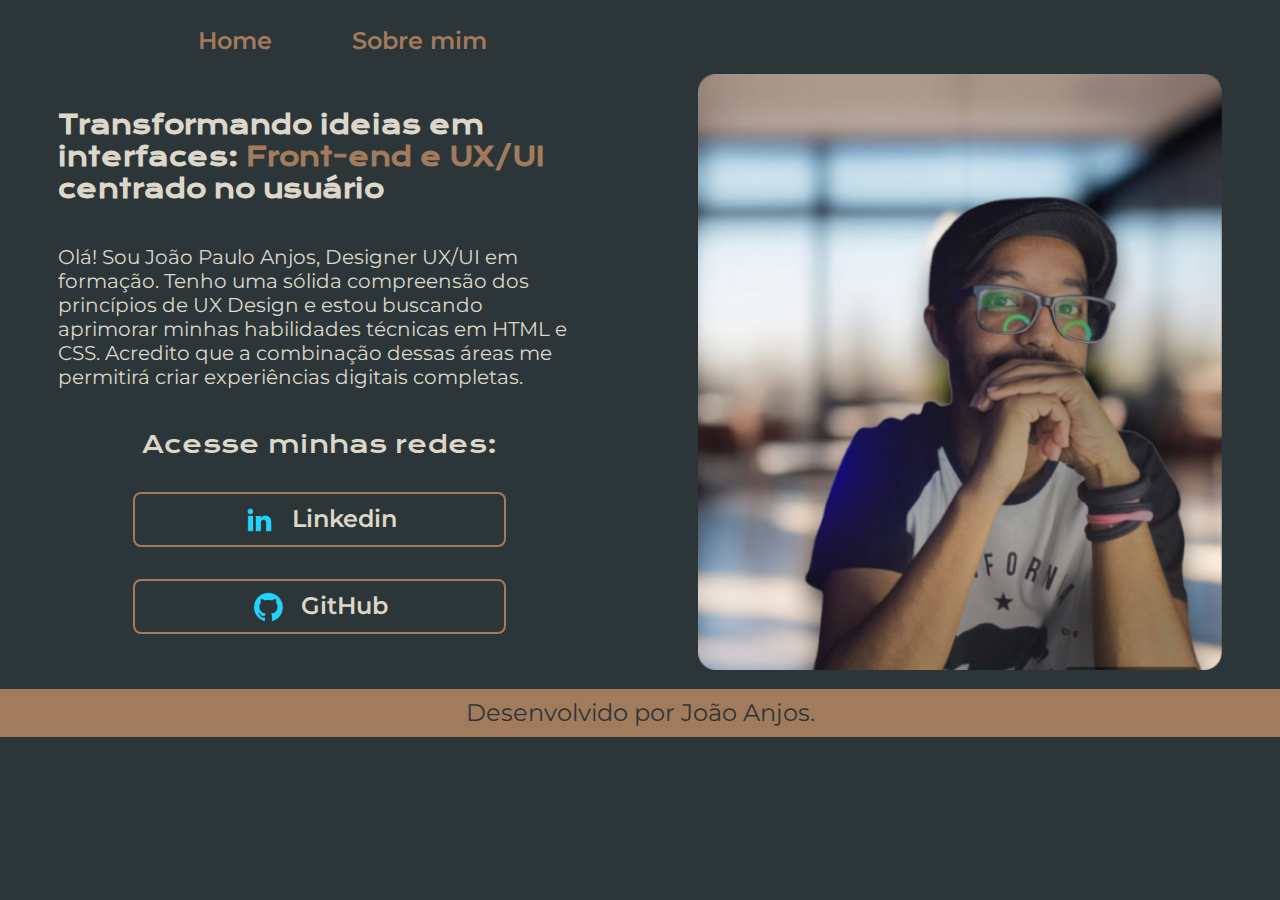
<file: index.html>
<!DOCTYPE html>
<html lang="pt-br">
<head>
    <meta charset="UTF-8">
    <meta name="viewport" content="width=device-width, initial-scale=1.0">
    <link rel="stylesheet" href="./style/style.css"> 
    <title>Portfolio</title>
</head>
<body>
    <header class="cabecalho">
        <nav class="cabecalho-menu">
            <a class="cabecalho-menu" href="index.html">Home</a>
            <a class="cabecalho-menu" href="about.html">Sobre mim</a>
        </nav>
    </header>
    <main class="apresentacao">
        <section class="apresentacao__conteudo">
            <h1 class="titulo">Transformando ideias em interfaces: <strong class="titulo-destaque">Front-end e UX/UI</strong> centrado no usuário
            </h1>
            <p class="paragrafo">Olá! Sou João Paulo Anjos, Designer UX/UI em formação. Tenho uma sólida compreensão dos princípios de UX Design e estou buscando aprimorar minhas habilidades técnicas em HTML e CSS. Acredito que a combinação dessas áreas me permitirá criar experiências digitais completas.</p>
            <div class="botao">
                <h2 class="subtitulo">Acesse minhas redes:</h2>
                <a class="links" href="https://linkedin.com/in/joao-paulo-anjos" target="_blank"> <img src="./assets/linkedin.png" alt="logo linkedin">
                    Linkedin</a>
                <a class="links" href="https://github.com/Joaopauloanjos" target="_blank"> <img src="./assets/github.png" alt="logo github">GitHub</a>
            </div>
        </section>
        <img class="apresentacao-imagem" src="/assets/FOTO PERFIL 1.png" alt="Foto do João">
    </main>
    <footer class="rodape">Desenvolvido por João Anjos.</footer>
</body>
</html>
</file>
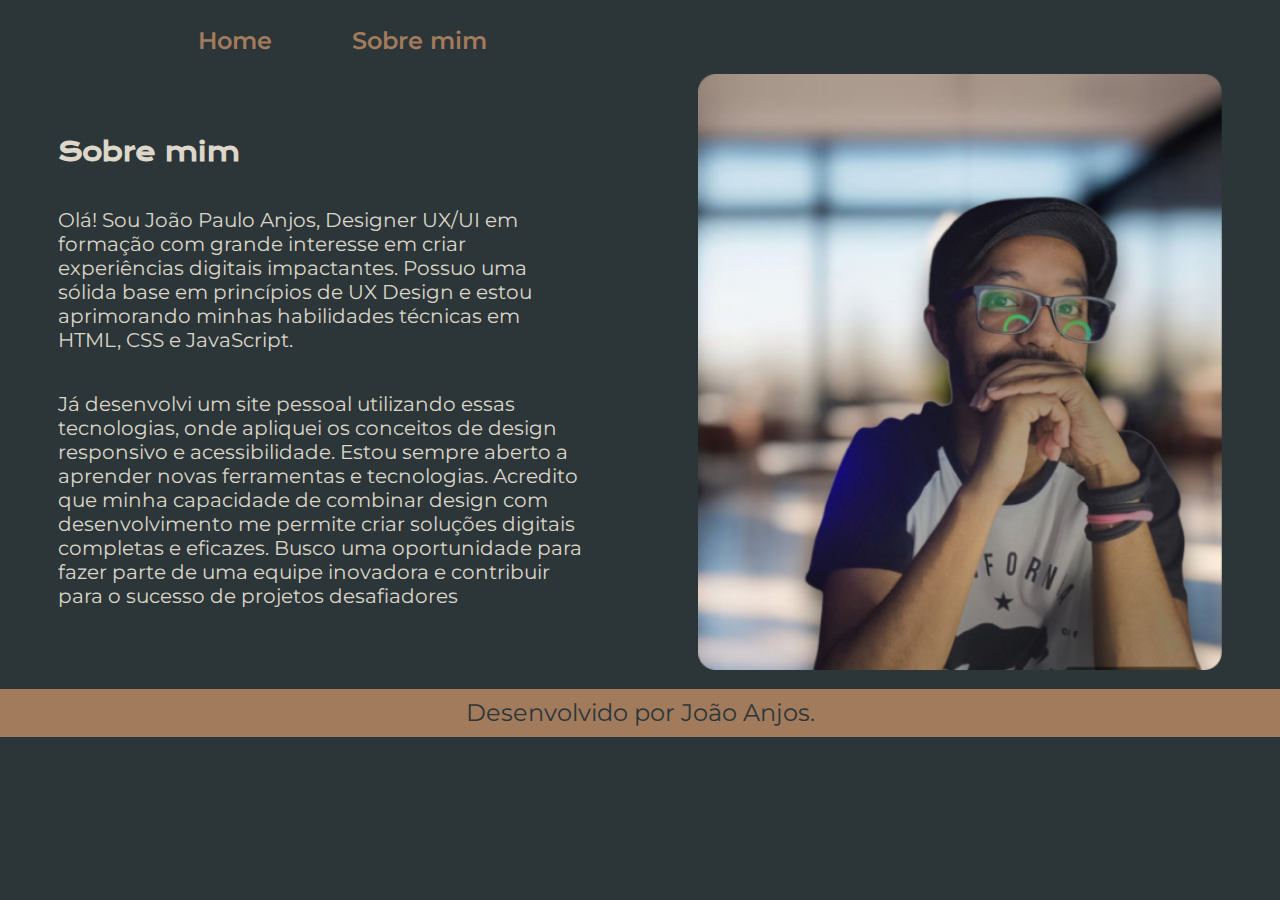
<file: about.html>
<!DOCTYPE html>
<html lang="pt-br">
<head>
    <meta charset="UTF-8">
    <meta name="viewport" content="width=device-width, initial-scale=1.0">
    <link rel="stylesheet" href="./style/style.css">
    <title>Sobre mim</title>
</head>
<body>
    <header class="cabecalho">
        <nav class="cabecalho-menu">
            <a class="cabecalho-menu" href="index.html">Home</a>
            <a class="cabecalho-menu" href="about.html">Sobre mim</a>
        </nav>
    </header>
    <main  class="apresentacao">
        <section class="apresentacao__conteudo" >
            <h1 class="titulo" >Sobre mim</h1>
            <p class="paragrafo">Olá! Sou João Paulo Anjos, Designer UX/UI em formação com grande interesse em criar experiências digitais impactantes. Possuo uma sólida base em princípios de UX Design e estou aprimorando minhas habilidades técnicas em HTML, CSS e JavaScript.</p>
            <p class="paragrafo">Já desenvolvi um site pessoal utilizando essas tecnologias, onde apliquei os conceitos de design responsivo e acessibilidade. Estou sempre aberto a aprender novas ferramentas e tecnologias. Acredito que minha capacidade de combinar design com desenvolvimento me permite criar soluções digitais completas e eficazes. Busco uma oportunidade para fazer parte de uma equipe inovadora e contribuir para o sucesso de projetos desafiadores
        </section>
        <img class="apresentacao-imagem" src="/assets/FOTO PERFIL 1.png" alt="Foto do João">
        
    </main>
    <footer class="rodape">Desenvolvido por João Anjos.</footer>
</body>
</html>
</file>
<file: style/style.css>
@import url('https://fonts.googleapis.com/css2?family=Cabin:ital,wght@0,400..700;1,400..700&family=Krona+One&family=Montserrat:ital,wght@0,100..900;1,100..900&display=swap');
*{ margin: 0;
    padding: 0;
}

:root {
    --cor-primaria: #2C3639;
    --cor-secundaria: #DCD7C9;
    --cor-terciaria: #A27B5C;
    --cor-hover: #3F4E4F;

    --fonte-primaria: "Krona One", sans-serif;
    --fonte-secundaria: "Montserrat", sans-serif;
}

body {
    box-sizing: border-box;
    background-color: var(--cor-primaria);
    color: var(--cor-secundaria);
}

.titulo-destaque {
    color: var(--cor-terciaria);
}

.apresentacao {
    padding: 1.5% 4.5%;
    display: flex;
    align-items: center;
    justify-content:space-between;
    gap: 82px;
    
}

.apresentacao__conteudo {
 width: 45%;
 display: flex;
 flex-direction: column;
 gap: 40px;

}

.titulo {
    font-size: 1.56rem;
    font-family: "Krona One", sans-serif;
}

.paragrafo {
    font-size: 1.25rem;
    font-family: "Montserrat", sans-serif;
    
}

.botao {
    display: flex;
    justify-content: space-between;
    flex-direction: column;
    align-items: center;
    gap: 32px;
}

.links {
    display: flex;
    justify-content: center;
    gap: 16px;
    width: 70.5%;
    text-align: center;
    border-radius: 16px;
    font-size: 1.5rem;
    padding: 9.5px 0;
    text-decoration: none;
    color: var(--cor-secundaria);
    font-family: "Montserrat", sans-serif;
    font-weight: 600;
    border: 2px solid var(--cor-terciaria);
    border-radius: 8px;
}

.links:hover {
    background-color: var(--cor-hover);
}

.rodape {
    background-color: var(--cor-terciaria);
    color: var(--cor-primaria);
    padding: 9.5px;
    text-align: center;
    font-family: "Montserrat", sans-serif;
    font-size: 1.5rem;
    font-weight: 400;
}

.subtitulo {
font-family: "Krona One", sans-serif;
font-weight: 400;
font-size: 1.5rem;
}

.cabecalho {
    padding: 2% 0% 0% 15.5%;
}

.cabecalho-menu {
    display: flex;
    gap: 80px;
    text-decoration: none;
}

.cabecalho-menu {
    font-family: "Montserrat", sans-serif;
    font-size: 1.5rem;
    font-weight: 600;
    color: var(--cor-terciaria);
}

.apresentacao-imagem {
    width: 45%;
}

@media (max-width: 884px) {
   
    .cabecalho {
    padding: 10%;
    }

    .cabecalho-menu {
        justify-content: center;
    }
    
    
    .apresentacao {
        flex-direction: column-reverse;
        padding: 4.5%;
}

.apresentacao__conteudo {
    width: auto;
}
}
</file>
